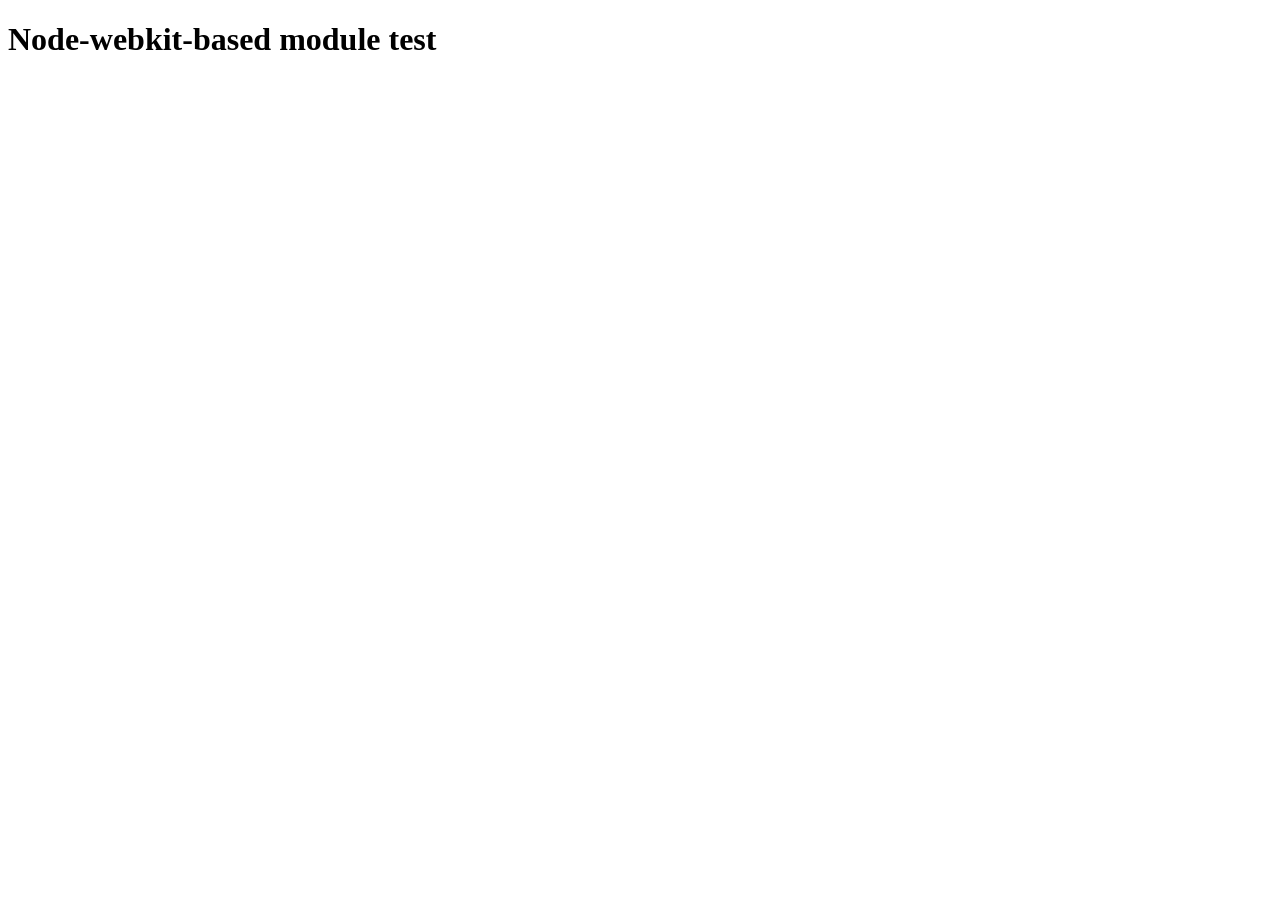
<file: Backend/node_modules/@mapbox/node-pre-gyp/lib/util/nw-pre-gyp/index.html>
<!doctype html>
<html>
<head>
<meta charset="utf-8">
<title>Node-webkit-based module test</title>
<script>
function nwModuleTest(){
   var util = require('util');
   var moduleFolder = require('nw.gui').App.argv[0];
   try {
      require(moduleFolder);
   } catch(e) {
      if( process.platform !== 'win32' ){
         util.log('nw-pre-gyp error:');
         util.log(e.stack);
      }
      process.exit(1);
   }
   process.exit(0);
}
</script>
</head>
<body onload="nwModuleTest()">
<h1>Node-webkit-based module test</h1>
</body>
</html>
</file>
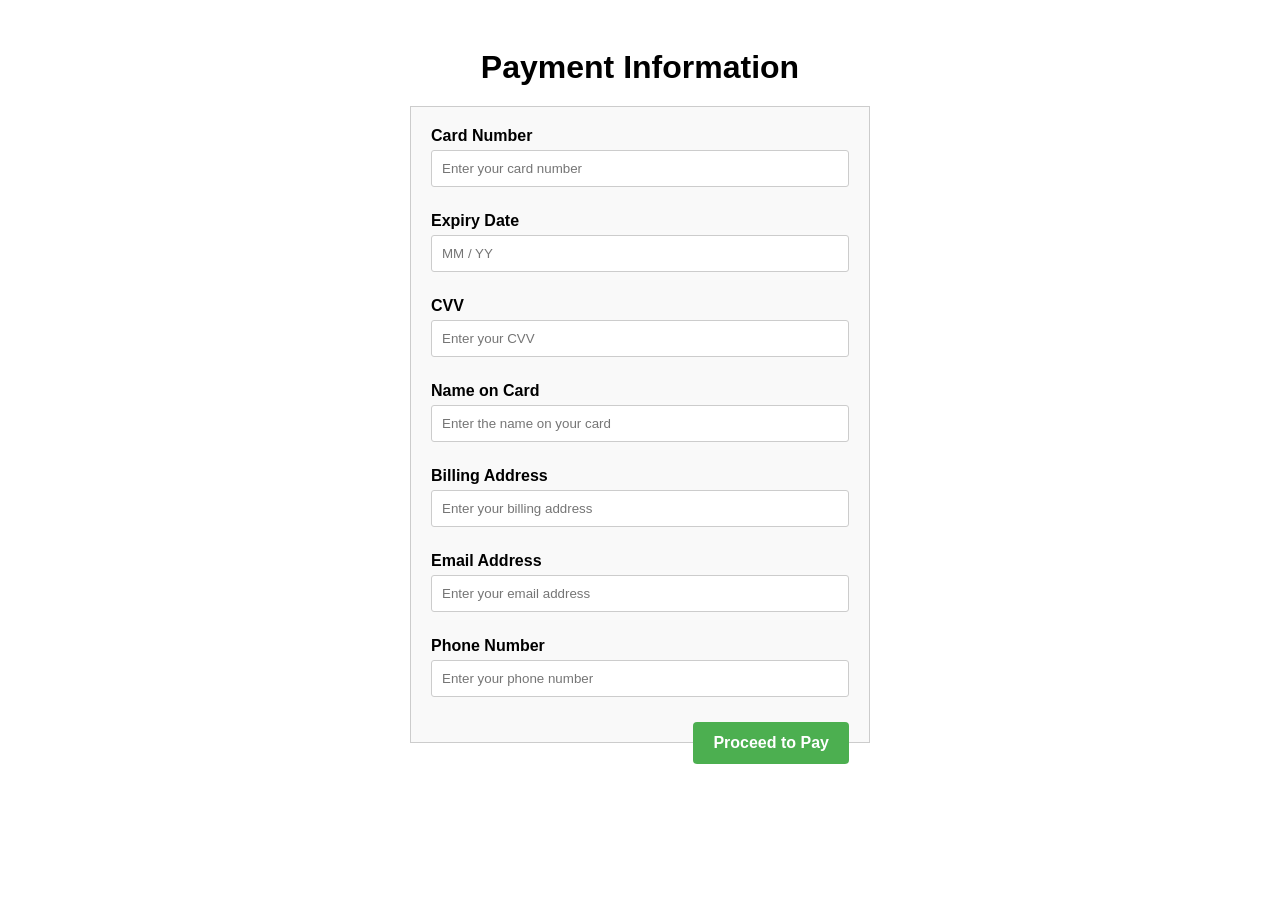
<file: Frontend/payment.html>
<!DOCTYPE html>
<html>

<head>
	<title>Payment Page</title>
</head>
<style>
	* {
		box-sizing: border-box;
	}

	body {
		font-family: Arial, sans-serif;
	}

	.cont {
		max-width: 500px;
		margin: 0 auto;
		padding: 20px;
	}

	h1 {
		text-align: center;
		margin-bottom: 20px;
	}

	form {
		background-color: #f9f9f9;
		border: 1px solid #ccc;
		padding: 20px;
	}

	.form-group {
		margin-bottom: 10px;
	}

	label {
		display: block;
		font-weight: bold;
		margin-bottom: 5px;
	}

	input[type="text"],
	input[type="email"] {
		width: 100%;
		padding: 10px;
		border: 1px solid #ccc;
		border-radius: 3px;
		margin-bottom: 15px;
	}

	button[type="submit"] {
		background-color: #4CAF50;
		color: #fff;
		padding: 12px 20px;
		border: none;
		border-radius: 4px;
		cursor: pointer;
		float: right;
	}

	button[type="submit"]:hover {
		background-color: #45a049;
	}

	/* OTP gen/ */


	.container {
		max-width: 600px;
		margin: 0 auto;
		padding: 40px 20px;
		background-color: #fff;
		border-radius: 5px;
		box-shadow: 0 0 10px rgba(0, 0, 0, 0.2);
		position: absolute;
		top: 50%;
		left: 50%;
		transform: translate(-50%, -50%);
		display: none;
	}

	h1 {
		text-align: center;
		margin-bottom: 20px;
	}

	.btn {
		display: block;
		margin: 0 auto;
		padding: 10px 20px;
		background-color: #4CAF50;
		color: white;
		border: none;
		border-radius: 3px;
		font-size: 16px;
		font-weight: bold;
		cursor: pointer;
		transition: background-color 0.2s ease;
	}

	.btn:hover {
		background-color: #3e8e41;
	}

	.otp-section {
		margin-top: 30px;
		display: none;
	}

	.otp-inputs {
		display: flex;
		justify-content: center;
		align-items: center;
		margin-top: 10px;
	}

	.otp-input {
		margin: 0 10px;
		width: 40px;
		height: 40px;
		border-radius: 3px;
		border: 1px solid #ddd;
		text-align: center;
		font-size: 24px;
		font-weight: bold;
		transition: border-color 0.2s ease;
	}

	.otp-input:focus {
		outline: none;
		border-color: #4CAF50;
	}

	.otp-instruction {
		text-align: center;
		margin-bottom: 10px;
		font-size: 18px;
		font-weight: bold;
	}
</style>

<body>
	<div class="cont">
		<h1>Payment Information</h1>
		<form>
			<div class="form-group">
				<label for="card-number">Card Number</label>
				<input type="text" id="card-number" name="card-number" placeholder="Enter your card number" required>
			</div>
			<div class="form-group">
				<label for="expiry-date">Expiry Date</label>
				<input type="text" id="expiry-date" name="expiry-date" placeholder="MM / YY" required>
			</div>
			<div class="form-group">
				<label for="cvv">CVV</label>
				<input type="text" id="cvv" name="cvv" placeholder="Enter your CVV" required>
			</div>
			<div class="form-group">
				<label for="name-on-card">Name on Card</label>
				<input type="text" id="name-on-card" name="name-on-card" placeholder="Enter the name on your card"
					required>
			</div>
			<div class="form-group">
				<label for="billing-address">Billing Address</label>
				<input type="text" id="billing-address" name="billing-address" placeholder="Enter your billing address"
					required>
			</div>
			<div class="form-group">
				<label for="email">Email Address</label>
				<input type="email" id="email" name="email" placeholder="Enter your email address" required>
			</div>
			<div class="form-group">
				<label for="phone">Phone Number</label>
				<input type="text" id="phone" name="phone" placeholder="Enter your phone number" required>
			</div>
			<button id="Pay" type="submit" class="btn">Proceed to Pay</button>
		</form>
	</div>
	<div class="container">
		<button id="generate-otp-btn" class="btn">Get OTP</button>
		<div id="otp-section" class="otp-section">
			<p class="otp-instruction">Enter the OTP below:</p>
			<div class="otp-inputs">
				<input type="text" id="otp-input-1" class="otp-input" maxlength="1">
				<input type="text" id="otp-input-2" class="otp-input" maxlength="1">
				<input type="text" id="otp-input-3" class="otp-input" maxlength="1">
				<input type="text" id="otp-input-4" class="otp-input" maxlength="1">
				<input type="text" id="otp-input-5" class="otp-input" maxlength="1">
				<input type="text" id="otp-input-6" class="otp-input" maxlength="1">
			</div>
			<button id="verify-otp-btn" class="btn">Verify OTP</button>
		</div>
	</div>



</body>

</html>
<script>
	function generateOTP() {
		let digits = '0123456789';
		let otp = '';
		for (let i = 0; i < 6; i++) {
			otp += digits[Math.floor(Math.random() * 10)];
		}
		return otp;
	}

	function showOTPSection(otp) {
		const otpInputs = document.querySelectorAll('.otp-input');
		otpInputs.forEach((input, i) => {
			input.value = '';
			input.placeholder = otp[i];

			input.addEventListener('input', function () {
				if (this.value.length === this.maxLength) {
					const nextInput = document.getElementById(`otp-input-${i + 2}`);
					if (nextInput) {
						nextInput.focus();
					}
				}
			});
		});
		document.getElementById('otp-section').style.display = 'block';
	}

	let otpG;
	document.getElementById('generate-otp-btn').addEventListener('click', function () {
		otpG = generateOTP();
		showOTPSection(otpG);
	});

	document.getElementById('verify-otp-btn').addEventListener('click', function () {
		let otp = '';
		otp += document.getElementById('otp-input-1').value;
		otp += document.getElementById('otp-input-2').value;
		otp += document.getElementById('otp-input-3').value;
		otp += document.getElementById('otp-input-4').value;
		otp += document.getElementById('otp-input-5').value;
		otp += document.getElementById('otp-input-6').value;
	});
	document.getElementById('verify-otp-btn').addEventListener('click', function () {
		let enteredOTP = '';
		enteredOTP += document.getElementById('otp-input-1').value;
		enteredOTP += document.getElementById('otp-input-2').value;
		enteredOTP += document.getElementById('otp-input-3').value;
		enteredOTP += document.getElementById('otp-input-4').value;
		enteredOTP += document.getElementById('otp-input-5').value;
		enteredOTP += document.getElementById('otp-input-6').value;

		let generatedOTP = localStorage.getItem('otp');

		if (enteredOTP === otpG) {
			alert('Success! The entered OTP is correct.');
			location = './index.html'
		} else {
			alert('Error! The entered OTP is incorrect.');
		}
	});

	let cont = document.getElementsByClassName('cont')[0]


	let form = document.querySelector('form')

	let otpDiv= document.getElementsByClassName('container')[0]
	form.addEventListener('submit', (e)=>{
		e.preventDefault()
		otpDiv.style.display = 'block'
		cont.style.opacity = '10%'
	})

	
</script>
</file>
